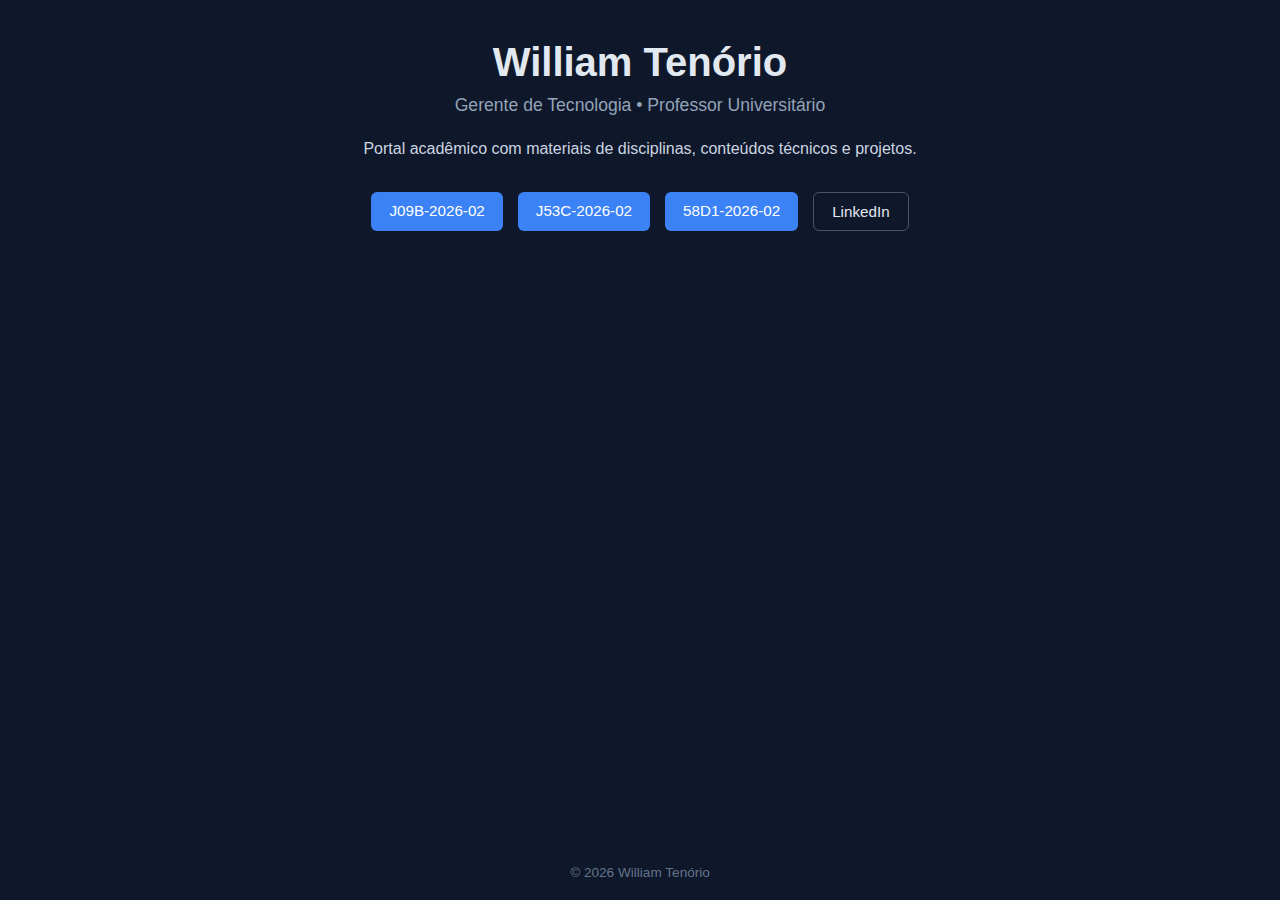
<file: index.html>
<!DOCTYPE html>
<html lang="pt-br">
<head>
    <meta charset="UTF-8">
    <meta name="viewport" content="width=device-width, initial-scale=1.0">
    <title>William Tenório</title>
	<link type="image/png" sizes="32x32" rel="icon" href="css/icons8-professor-32.png">
    <style>* {
    margin: 0;
    padding: 0;
    box-sizing: border-box;
}

body {
    font-family: -apple-system, BlinkMacSystemFont, "Segoe UI", Roboto, sans-serif;
    background-color: #0f172a;
    color: #e2e8f0;
    display: flex;
    flex-direction: column;
    min-height: 100vh;
}

.container {
    flex: 1;
    max-width: 700px;
    margin: auto;
    text-align: center;
    padding: 40px 20px;
}

h1 {
    font-size: 2.5rem;
    margin-bottom: 10px;
}

.subtitle {
    font-size: 1.1rem;
    color: #94a3b8;
    margin-bottom: 20px;
}

.description {
    margin-bottom: 30px;
    line-height: 1.6;
    color: #cbd5e1;
}

.buttons {
    display: flex;
    justify-content: center;
    gap: 15px;
    flex-wrap: wrap;
}

.btn {
    text-decoration: none;
    padding: 10px 18px;
    border-radius: 6px;
    font-size: 0.95rem;
    transition: 0.2s ease;
}

.primary {
    background-color: #3b82f6;
    color: white;
}

.primary:hover {
    background-color: #2563eb;
}

.secondary {
    border: 1px solid #475569;
    color: #e2e8f0;
}

.secondary:hover {
    background-color: #1e293b;
}

footer {
    text-align: center;
    padding: 20px;
    font-size: 0.85rem;
    color: #64748b;
}</style>
</head>
<body>

    <main class="container">
        <h1>William Tenório</h1>
        <p class="subtitle">
            Gerente de Tecnologia • Professor Universitário
        </p>

        <p class="description">
            Portal acadêmico com materiais de disciplinas, conteúdos técnicos e projetos.
        </p>

        <div class="buttons">
            <a href="J09B-2026-02/index.html" class="btn primary">J09B-2026-02</a>
			<a href="J53C-2026-02/index.html" class="btn primary">J53C-2026-02</a>
            <a href="58D1-2026-02/index.html" class="btn primary">58D1-2026-02</a>
            <a href="https://www.linkedin.com/in/william-ten%C3%B3rio-3910b9a0/" target="_blank" class="btn secondary">LinkedIn</a>
        </div>
    </main>

    <footer>
        © <span id="year"></span> William Tenório
    </footer>

    <script>
        document.getElementById("year").textContent = new Date().getFullYear();
    </script>

</body>
</html>
</file>
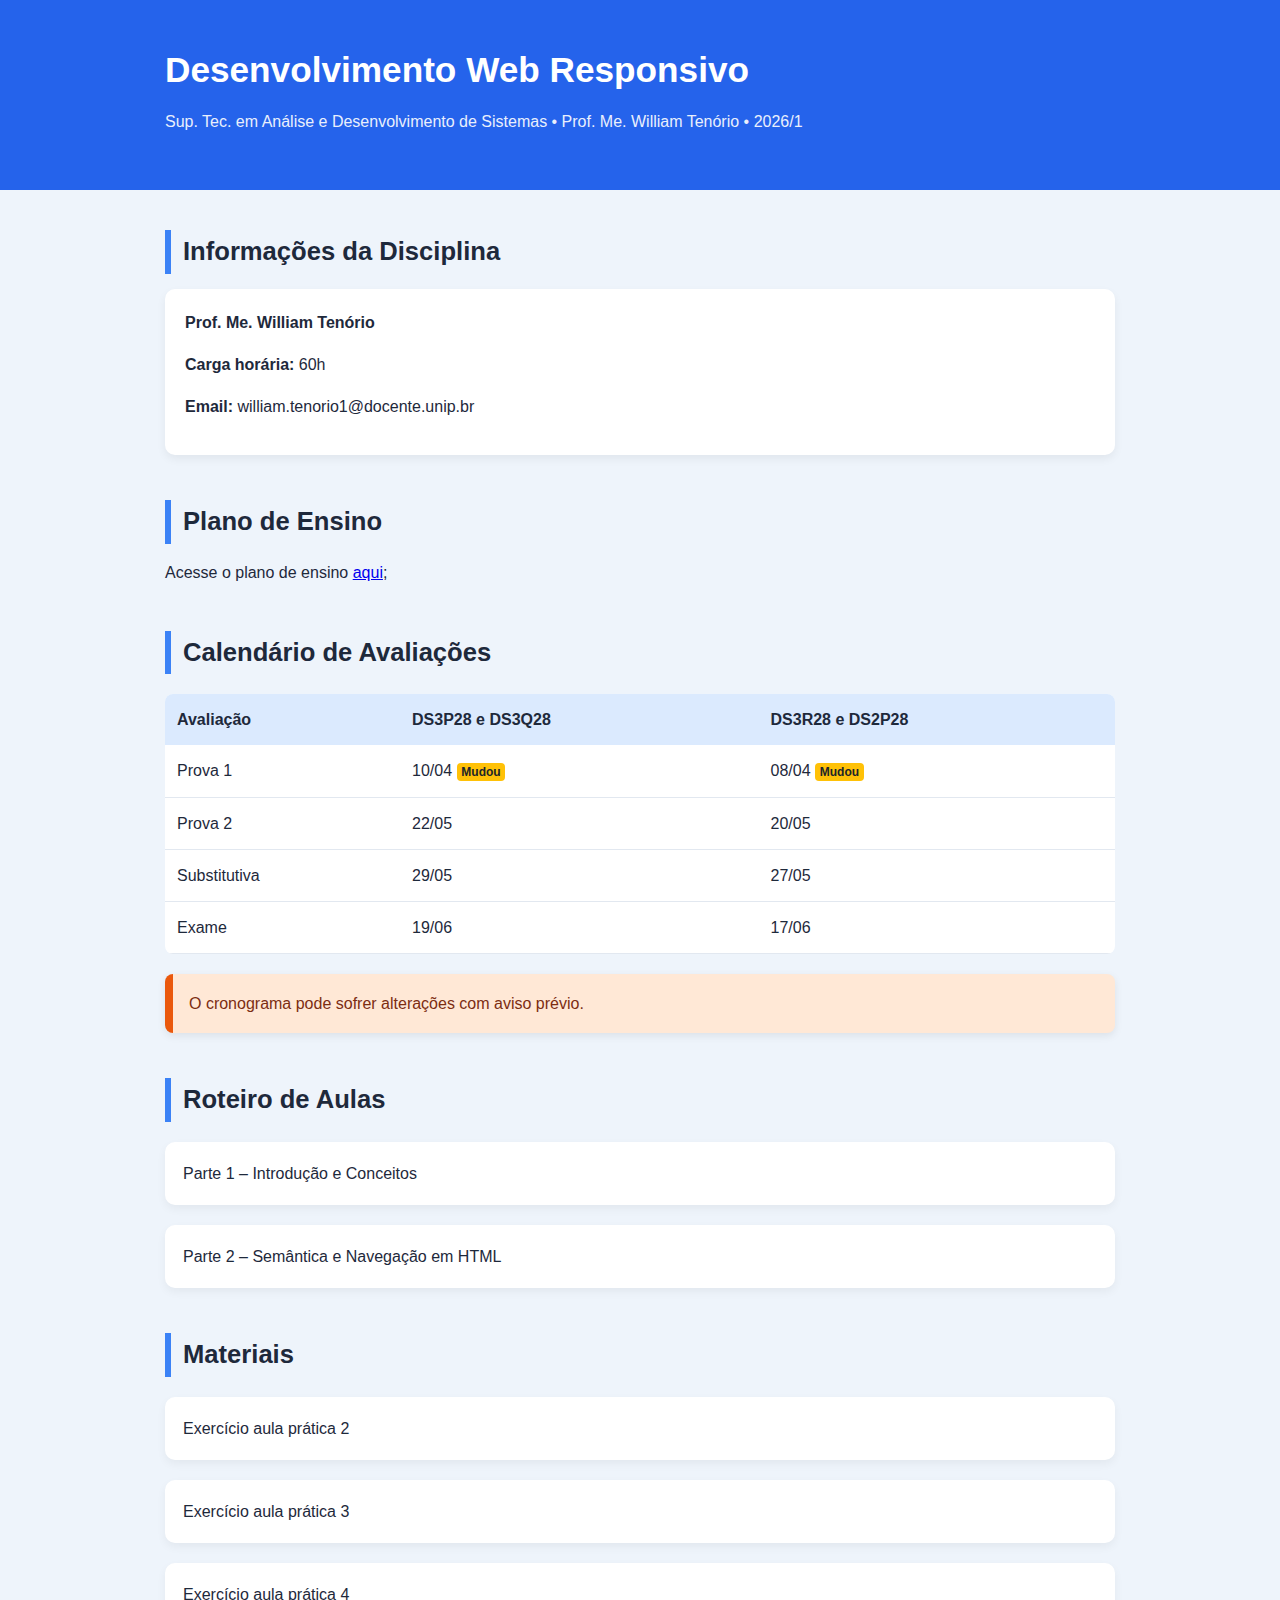
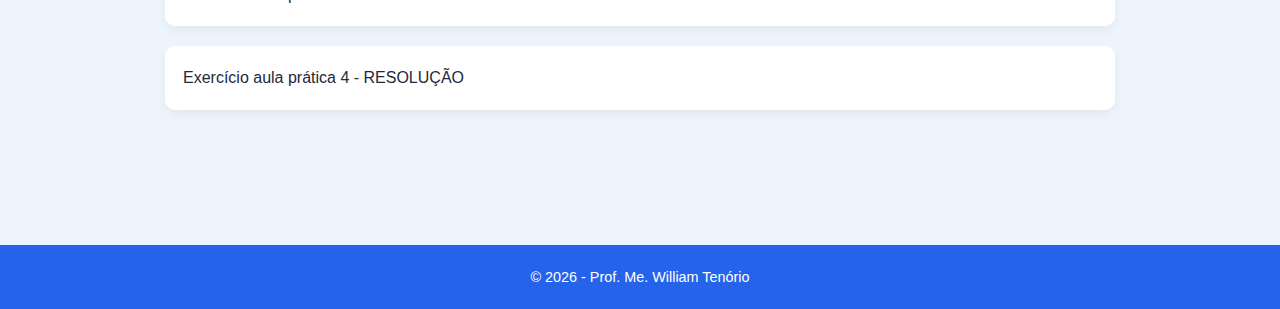
<file: 58D1-2026-02/index.html>
<!DOCTYPE html>
<html lang="pt-BR">
<head>
    <meta charset="UTF-8">
    <meta name="viewport" content="width=device-width, initial-scale=1.0">
    <title>Desenvolvimento Web Responsivo</title>
    <link rel="stylesheet" href="../css/style.css">
	<link type="image/png" sizes="32x32" rel="icon" href="../css/icons8-professor-32.png">
</head>
<body>

<header class="header">
    <div class="container">
        <h1>Desenvolvimento Web Responsivo</h1>
        <p class="subtitle">Sup. Tec. em Análise e Desenvolvimento de Sistemas • Prof. Me. William Tenório • 2026/1</p>
    </div>
</header>

<main class="container content">

    <section>
        <h2>Informações da Disciplina</h2>
        <div class="card">
            <p><strong>Prof. Me. William Tenório</strong></p>
            <p><strong>Carga horária:</strong> 60h</p>
            <p><strong>Email:</strong> william.tenorio1@docente.unip.br</p>
        </div>
    </section>

    <section>
        <h2>Plano de Ensino</h2>
        <p>
            Acesse o plano de ensino <a href="plano.pdf">aqui</a>;
        </p>
    </section>

    <section>
        <h2>Calendário de Avaliações</h2>

        <table>
            <thead>
                <tr>
                    <th>Avaliação</th>
                    <th>DS3P28 e DS3Q28</th>
                    <th>DS3R28 e DS2P28</th>
                </tr>
            </thead>
            <tbody>
                <tr>
                    <td>Prova 1</td>
                    <td>10/04 <span class="badge badge-warning">Mudou</span></td>
                    <td>08/04 <span class="badge badge-warning">Mudou</span></td>
                </tr>
				<tr>
                    <td>Prova 2</td>
                    <td>22/05</td>
                    <td>20/05</td>
                </tr>
				<tr>
                    <td>Substitutiva</td>
                    <td>29/05</td>
                    <td>27/05</td>
                </tr>
				<tr>
                    <td>Exame</td>
                    <td>19/06</td>
                    <td>17/06</td>
                </tr>
            </tbody>
        </table>

        <div class="box warning">
            O cronograma pode sofrer alterações com aviso prévio.
        </div>
    </section>

    <section>
        <h2>Roteiro de Aulas</h2>

        <div class="lesson-list">
            <a href="../conteudos-aulas/PWR/parte1.html" class="lesson-card">
                Parte 1 – Introdução e Conceitos
            </a>
        </div>
		<div class="lesson-list">
            <a href="../conteudos-aulas/PWR/parte2.html" class="lesson-card">
                Parte 2 – Semântica e Navegação em HTML
            </a>
        </div>
        
    </section>

    <section>
        <h2>Materiais</h2>

        <div class="lesson-list">
            <a href="materiais/ex2.pdf" class="lesson-card">
                Exercício aula prática 2
            </a>
        </div>
        <div class="lesson-list">
            <a href="materiais/ex3.pdf" class="lesson-card">
                Exercício aula prática 3
            </a>
        </div>
        <div class="lesson-list">
            <a href="materiais/ex4.pdf" class="lesson-card">
                Exercício aula prática 4
            </a>
        </div>
        <div class="lesson-list">
            <a href="materiais/ResolucaoAula4.zip" class="lesson-card">
                Exercício aula prática 4 - RESOLUÇÃO
            </a>
        </div>

    </section>

</main>

<footer class="footer">
    <div class="container">
        © 2026 - Prof. Me. William Tenório
    </div>
</footer>

</body>
</html>
</file>
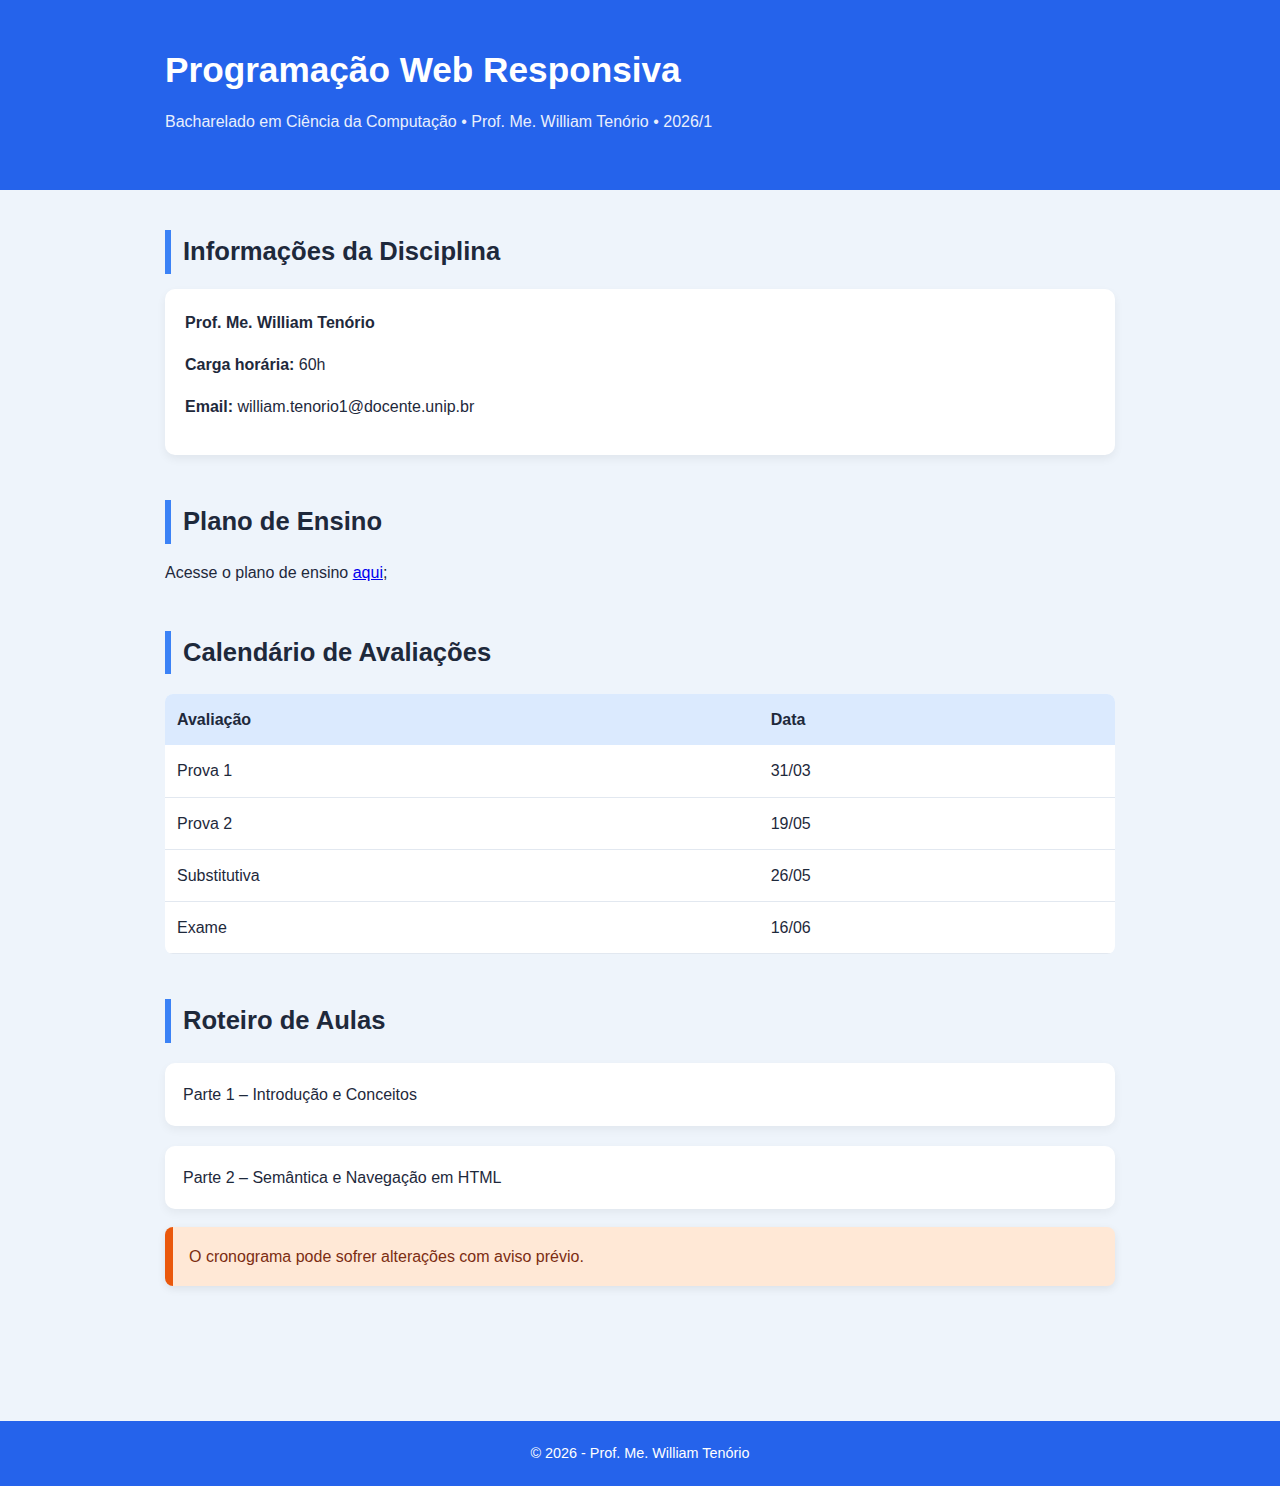
<file: J09B-2026-02/index.html>
<!DOCTYPE html>
<html lang="pt-BR">
<head>
    <meta charset="UTF-8">
    <meta name="viewport" content="width=device-width, initial-scale=1.0">
    <title>Programação Web Responsiva</title>
    <link rel="stylesheet" href="../css/style.css">
	<link type="image/png" sizes="32x32" rel="icon" href="../css/icons8-professor-32.png">
</head>
<body>

<header class="header">
    <div class="container">
        <h1>Programação Web Responsiva</h1>
        <p class="subtitle">Bacharelado em Ciência da Computação • Prof. Me. William Tenório • 2026/1</p>
    </div>
</header>

<main class="container content">

    <section>
        <h2>Informações da Disciplina</h2>
        <div class="card">
            <p><strong>Prof. Me. William Tenório</strong></p>
            <p><strong>Carga horária:</strong> 60h</p>
            <p><strong>Email:</strong> william.tenorio1@docente.unip.br</p>
        </div>
    </section>

    <section>
        <h2>Plano de Ensino</h2>
        <p>
            Acesse o plano de ensino <a href="plano.html">aqui</a>;
        </p>
    </section>

    <section>
        <h2>Calendário de Avaliações</h2>

        <table>
            <thead>
                <tr>
                    <th>Avaliação</th>
                    <th>Data</th>
                </tr>
            </thead>
            <tbody>
                <tr>
                    <td>Prova 1</td>
                    <td>31/03</td>
                </tr>
				<tr>
                    <td>Prova 2</td>
                    <td>19/05</td>
                </tr>
				<tr>
                    <td>Substitutiva</td>
                    <td>26/05</td>
                </tr>
				<tr>
                    <td>Exame</td>
                    <td>16/06</td>
                </tr>
            </tbody>
        </table>
    </section>

    <section>
        <h2>Roteiro de Aulas</h2>

        <div class="lesson-list">
            <a href="../conteudos-aulas/PWR/parte1.html" class="lesson-card">
                Parte 1 – Introdução e Conceitos
            </a>
        </div>
		<div class="lesson-list">
            <a href="../conteudos-aulas/PWR/parte2.html" class="lesson-card">
                Parte 2 – Semântica e Navegação em HTML
            </a>
        </div>

        <div class="box warning">
            O cronograma pode sofrer alterações com aviso prévio.
        </div>
    </section>

</main>

<footer class="footer">
    <div class="container">
        © 2026 - Prof. Me. William Tenório
    </div>
</footer>

</body>
</html>
</file>
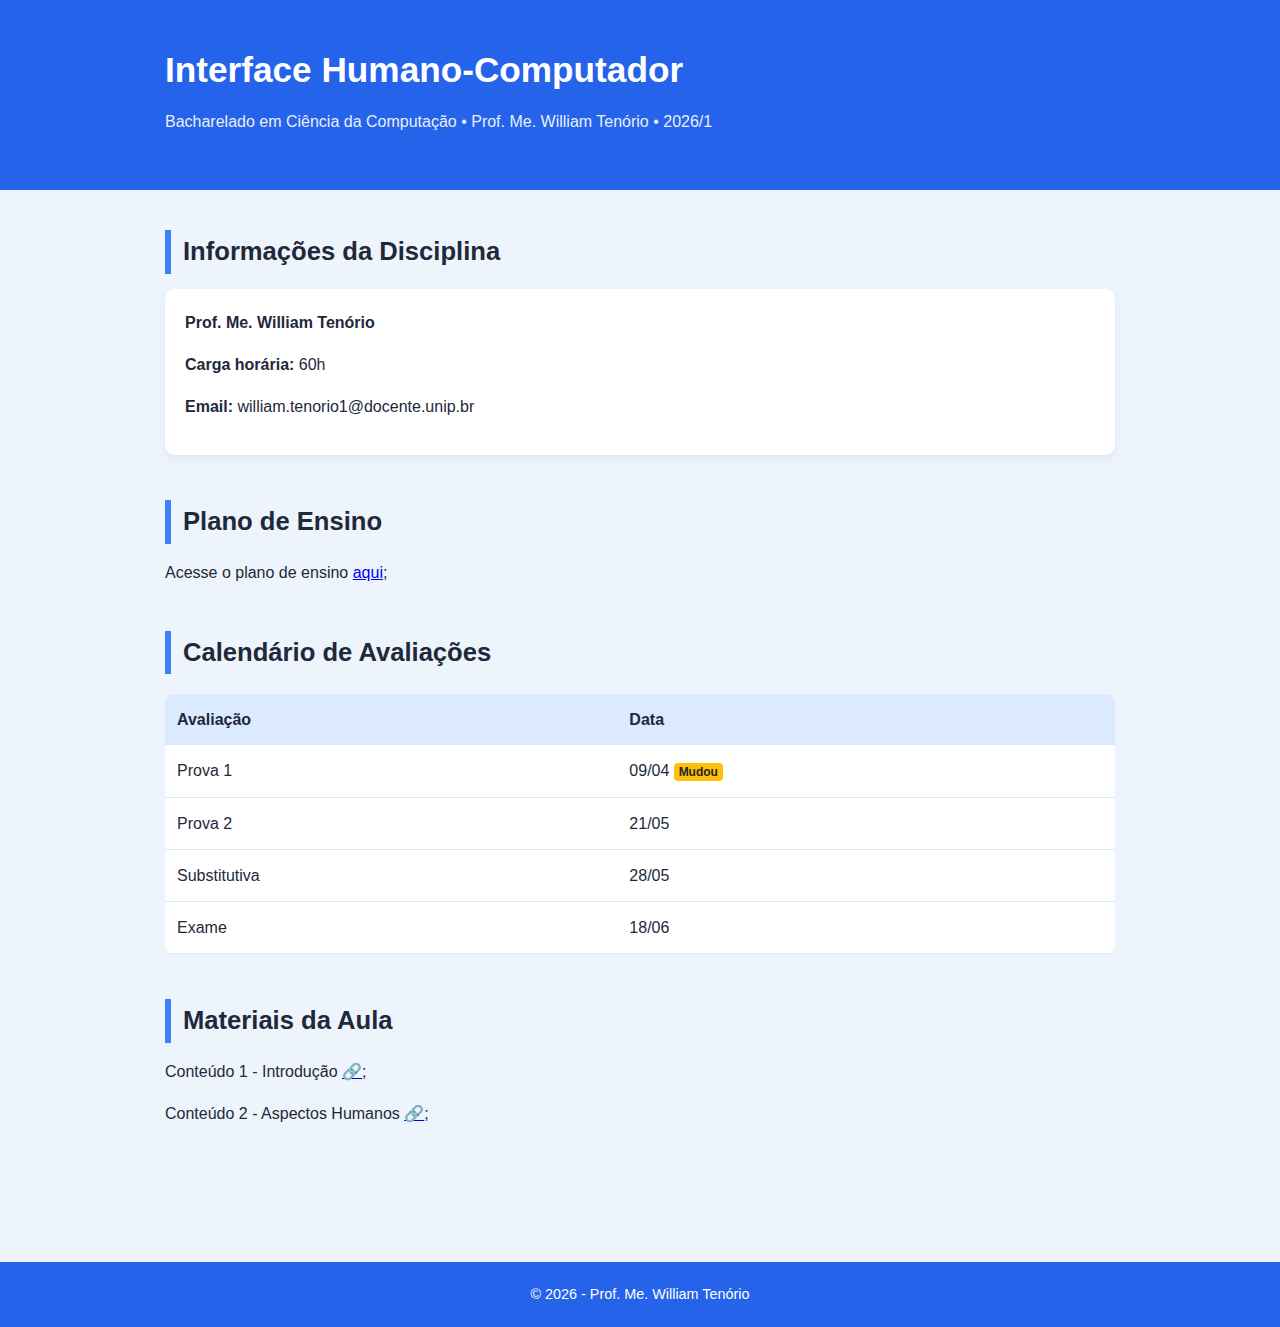
<file: J53C-2026-02/index.html>
<!DOCTYPE html>
<html lang="pt-BR">
<head>
    <meta charset="UTF-8">
    <meta name="viewport" content="width=device-width, initial-scale=1.0">
    <title>Interface Humano-Computador</title>
    <link rel="stylesheet" href="../css/style.css">
	<link type="image/png" sizes="32x32" rel="icon" href="../css/icons8-professor-32.png">
</head>
<body>

<header class="header">
    <div class="container">
        <h1>Interface Humano-Computador</h1>
        <p class="subtitle">Bacharelado em Ciência da Computação • Prof. Me. William Tenório • 2026/1</p>
    </div>
</header>

<main class="container content">

    <section>
        <h2>Informações da Disciplina</h2>
        <div class="card">
            <p><strong>Prof. Me. William Tenório</strong></p>
            <p><strong>Carga horária:</strong> 60h</p>
            <p><strong>Email:</strong> william.tenorio1@docente.unip.br</p>
        </div>
    </section>

    <section>
        <h2>Plano de Ensino</h2>
        <p>
            Acesse o plano de ensino <a href="plano.html">aqui</a>;
        </p>
    </section>

    <section>
        <h2>Calendário de Avaliações</h2>

        <table>
            <thead>
                <tr>
                    <th>Avaliação</th>
                    <th>Data</th>
                </tr>
            </thead>
            <tbody>
                <tr>
                    <td>Prova 1</td>
                    <td>09/04 <span class="badge badge-warning">Mudou</span></td>
                </tr>
				<tr>
                    <td>Prova 2</td>
                    <td>21/05</td>
                </tr>
				<tr>
                    <td>Substitutiva</td>
                    <td>28/05</td>
                </tr>
				<tr>
                    <td>Exame</td>
                    <td>18/06</td>
                </tr>
            </tbody>
        </table>
    </section>

    <section>
        <h2>Materiais da Aula</h2>

        <p>
            Conteúdo 1 - Introdução <a href="aula1.pdf" target="_blank">🔗</a>;
        </p>
		<p>
            Conteúdo 2 - Aspectos Humanos <a href="aula2.pdf" target="_blank">🔗</a>;
        </p>
		
    </section>

</main>

<footer class="footer">
    <div class="container">
        © 2026 - Prof. Me. William Tenório
    </div>
</footer>

</body>
</html>
</file>
<file: css/style.css>
/* ===== RESET ===== */
* {
    margin: 0;
    padding: 0;
    box-sizing: border-box;
}

/* ===== BASE ===== */
body {
    font-family: -apple-system, BlinkMacSystemFont, "Segoe UI", Roboto, Arial, sans-serif;
    background-color: #eef4fb;
    color: #1e293b;
    line-height: 1.7;
}

p {
    text-align: justify;
    
}

/* ===== FUNDO ESPECÍFICO DA AULA ===== */
body.aula-page {
    background-color: #ffffff;
}

/* Remove efeito card apenas das aulas */


/* Linha divisória elegante entre seções */
.aula-page .aula section:not(:last-child) {
    border-bottom: 1px solid #e5e7eb;
    padding-bottom: 30px;
}

/* ===== LAYOUT ===== */
.container {
    width: 90%;
    max-width: 950px;
    margin: auto;
}

.header {
    background: #2563eb;
    color: white;
    padding: 40px 0;
    margin-bottom: 40px;
}

.header h1 {
    font-size: 2.2rem;
}

.subtitle {
    opacity: 0.9;
    margin-top: 8px;
}

/* ===== CONTEÚDO ===== */
.content section {
    margin-bottom: 45px;
}

h2 {
    margin-bottom: 15px;
    font-size: 1.6rem;
    border-left: 6px solid #3b82f6;
    padding-left: 12px;
}

p {
    margin-bottom: 15px;
}

/* ===== IMAGENS ===== */
figure {
    margin: 20px 0;
    text-align: center;
}

figure img {
    max-width: 100%;
    border-radius: 8px;
    box-shadow: 0 4px 12px rgba(0,0,0,0.08);
}

figcaption {
    margin-top: 8px;
    font-size: 0.9rem;
    color: #475569;
}

/* ===== TABELAS ===== */
table {
    width: 100%;
    border-collapse: collapse;
    margin: 20px 0;
    background: white;
    border-radius: 8px;
    overflow: hidden;
}

thead {
    background-color: #dbeafe;
}

th, td {
    padding: 12px;
    text-align: left;
}

th {
    font-weight: 600;
}

tbody tr {
    border-bottom: 1px solid #e2e8f0;
}

tbody tr:hover {
    background-color: #f1f5f9;
}

/* ===== CÓDIGO ===== */
pre {
    background: #1e293b;
    color: #e2e8f0;
    padding: 16px;
    border-radius: 8px;
    overflow-x: auto;
    margin-bottom: 20px;
}

code {
    font-family: Consolas, Monaco, monospace;
    font-size: 0.9rem;
}

/* ===== ALERTAS (VERSÃO COM MAIS CONTRASTE) ===== */
.box {
    padding: 16px;
    border-radius: 8px;
    margin: 18px 0;
    font-weight: 500;
    box-shadow: 0 3px 8px rgba(0,0,0,0.08);
}

.box strong {
    display: block;
    margin-bottom: 6px;
}

/* INFO */
.box.info {
    background-color: #cfe8ff;
    border-left: 8px solid #1d4ed8;
    color: #0f172a;
}

/* WARNING */
.box.warning {
    background-color: #ffe8d6;
    border-left: 8px solid #ea580c;
    color: #7c2d12;
}

/* SUCCESS */
.box.success {
    background-color: #d1fae5;
    border-left: 8px solid #15803d;
    color: #064e3b;
}

/* ===== FOOTER ===== */
.footer {
    background: #2563eb;
    color: white;
    text-align: center;
    padding: 20px 0;
    margin-top: 50px;
    font-size: 0.9rem;
}

/* ===== RESPONSIVO ===== */
@media (max-width: 600px) {
    .header h1 {
        font-size: 1.6rem;
    }

    h2 {
        font-size: 1.3rem;
    }

    table {
        font-size: 0.9rem;
    }
}

/* ===== CARD INSTITUCIONAL ===== */
.card {
    background: white;
    padding: 20px;
    border-radius: 10px;
    box-shadow: 0 4px 10px rgba(0,0,0,0.06);
    margin: 15px 0;
}

/* Aula sem efeito card */
.aula section {
    margin: 45px 0;
}

/* ===== LISTA DE AULAS ===== */
.lesson-list {
    display: grid;
    gap: 15px;
    margin-top: 20px;
}

.lesson-card {
    display: block;
    text-decoration: none;
    background: white;
    padding: 18px;
    border-radius: 10px;
    box-shadow: 0 4px 10px rgba(0,0,0,0.05);
    transition: 0.2s ease;
    color: #1e293b;
}

.lesson-card:hover {
    transform: translateY(-3px);
    box-shadow: 0 6px 16px rgba(0,0,0,0.08);
    background-color: #f1f5ff;
}

.lesson-card h3 {
    margin-bottom: 6px;
    font-size: 1.1rem;
}


/* ===== LISTA ESTILO ACADÊMICO ===== */
ul {
    list-style: none;
    margin: 15px 0;
    padding-left: 0;
}

ul li {
    position: relative;
    padding-left: 22px;
    margin-bottom: 8px;
}

ul li::before {
    content: "•";
    position: absolute;
    left: 0;
    color: #2563eb;
    font-weight: bold;
}

ul ul {
    margin-top: 8px;
    padding-left: 18px;
}

ul ul li::before {
    content: "◦";
    color: #3b82f6;
}


.content {
    padding-bottom: 40px;
}

.content.aula {
    padding-top: 10px;
}

.aula section:not(:last-child) {
    border-bottom: 1px solid #e5e7eb;
    padding-bottom: 30px;
}

/* ===== SEÇÃO DE EXERCÍCIOS - VERSÃO CARD ELEGANTE ===== */

.aula-page .exercicios {
    background: #eef4fb;
    padding: 30px 30px 30px 40px; /* mais espaço à esquerda */
   
    box-shadow: 0 4px 10px rgba(0,0,0,0.06);
    margin: 30px 0;
    border-left: 6px solid #3b82f6;
}

.badge {
    display: inline-block;
    padding: .25em .4em;
    font-size: 75%;
    font-weight: 700;
    line-height: 1;
    text-align: center;
    white-space: nowrap;
    vertical-align: baseline;
    border-radius: .25rem;
}

.badge-warning {
    color: #212529;
    background-color: #ffc107;
}
</file>
